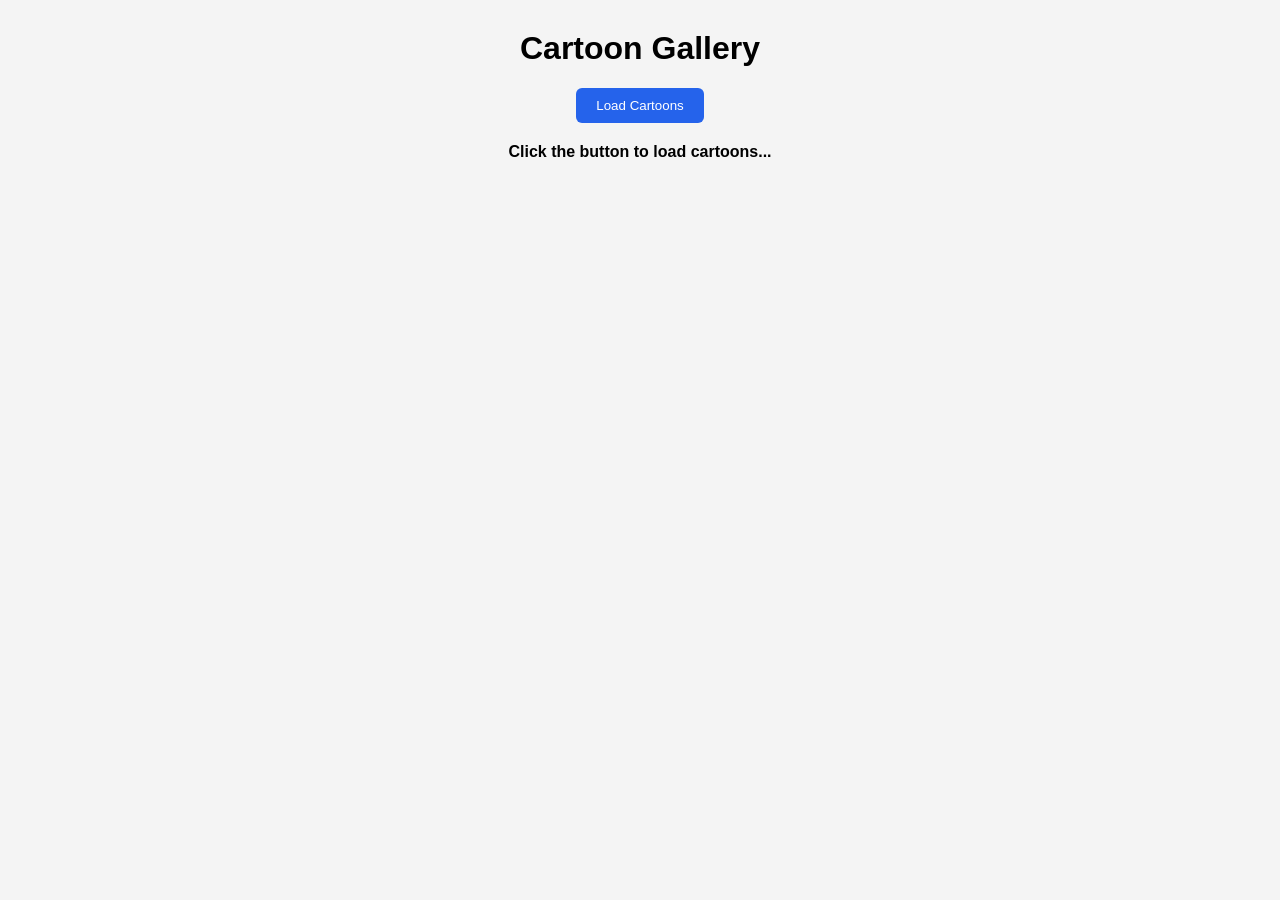
<file: index.html>
<!DOCTYPE html>
<html>
<head>
    <title>Cartoon Gallery - Fetch API</title>

    <style>
        body {
            font-family: Arial;
            background: #f4f4f4;
            margin: 30px;
            text-align: center;
        }

        button {
            padding: 10px 20px;
            border: 0;
            border-radius: 6px;
            background: #2563eb;
            color: white;
            cursor: pointer;
        }

        #message {
            font-weight: bold;
            margin: 20px;
        }

        #cartoons {
            display: flex;
            flex-wrap: wrap;
            justify-content: center;
            gap: 20px;
        }

        .card {
            width: 220px;
            background: white;
            padding: 12px;
            border-radius: 10px;
            box-shadow: 0 2px 8px #bbb;

            /* CLICK ಮಾಡಬಹುದು ಅಂತ ತೋರಿಸಲು */
            cursor: pointer;

            transition: 0.2s;
        }

        .card:hover {
            transform: scale(1.05);
            box-shadow: 0 5px 15px #999;
        }

        .card img {
            width: 100%;
            height: 130px;
            object-fit: cover;
            border-radius: 8px;
        }

        .card h3 {
            margin: 10px 0;
        }
    </style>
</head>

<body>

<h1>Cartoon Gallery</h1>

<button onclick="loadCartoons()">Load Cartoons</button>

<p id="message">Click the button to load cartoons...</p>

<div id="cartoons"></div>


<script>

function loadCartoons() {

    let message = document.querySelector("#message");
    let cartoons = document.querySelector("#cartoons");

    message.textContent = "⏳ Loading cartoons...";
    cartoons.innerHTML = "";

    fetch("https://raw.githubusercontent.com/samyak2403/daily-movies-api/main/movies/cartoons/cartoons.json")

    .then(response => {

        if (!response.ok) {
            throw new Error("Failed to load cartoon data");
        }

        return response.json();
    })

    .then(data => {

        data.movies.forEach(cartoon => {

            // Card create
            let card = document.createElement("div");

            card.className = "card";

            card.innerHTML = `
                <img 
                    src="${cartoon.thumbnail}" 
                    alt="${cartoon.title}"
                >

                <h3>${cartoon.title}</h3>
            `;


            // ⭐ CARD CLICK
            card.addEventListener("click", function() {

                // cartoon.html ಗೆ id ಕಳುಹಿಸುವುದು
                window.location.href =
                    "cartoon.html?id=" + encodeURIComponent(cartoon.id);

            });


            // Galleryಗೆ card add
            cartoons.appendChild(card);

        });


        message.textContent =
            `✅ ${data.movies.length} cartoons loaded`;

    })

    .catch(error => {

        message.textContent =
            "❌ " + error.message;

    });

}

</script>

</body>
</html>
</file>
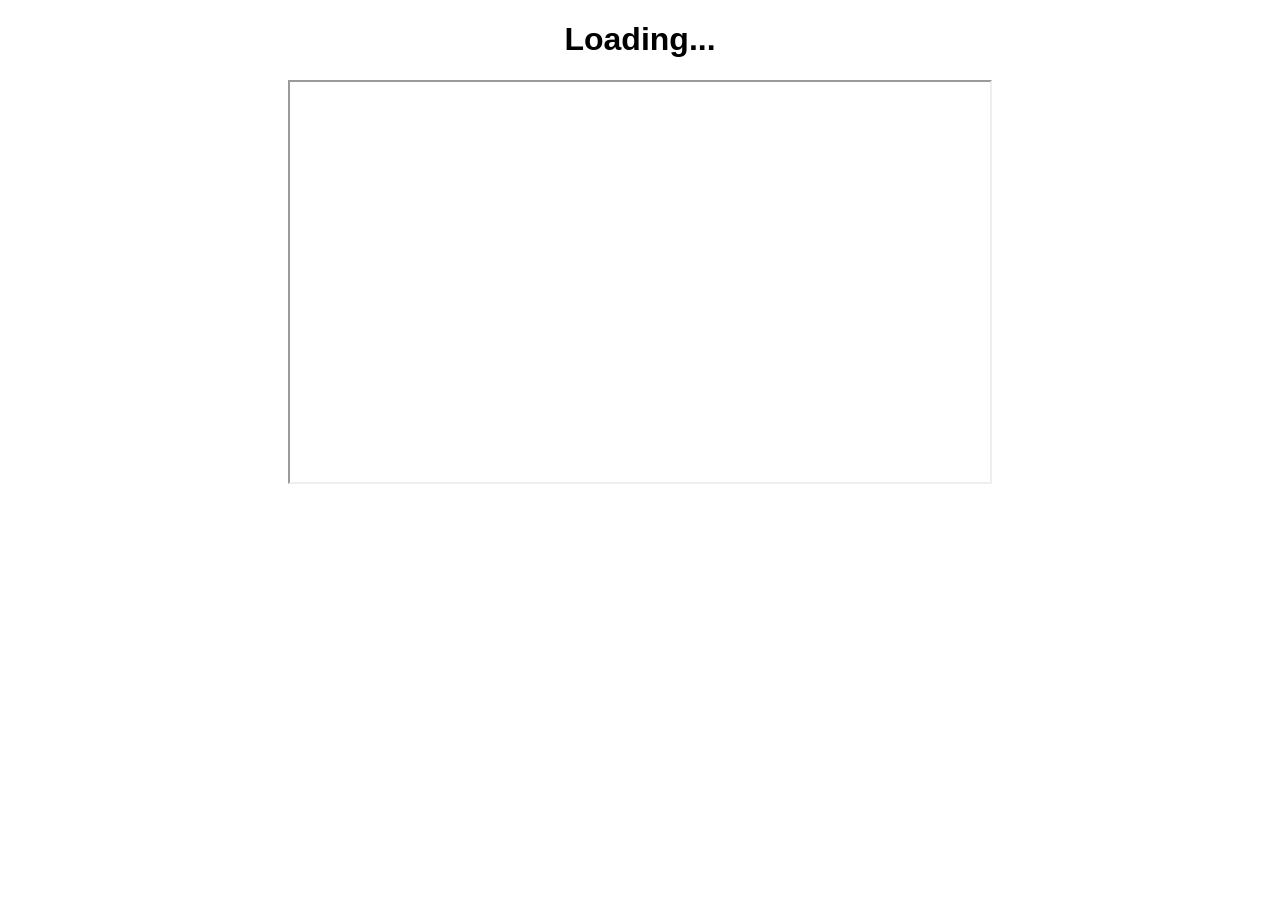
<file: cartoon.html>
<!DOCTYPE html>
<html>
<head>
<title>Cartoon</title>
<style>
body{text-align:center;font-family:Arial}
iframe{width:700px;height:400px;max-width:90%}
</style>
</head>

<body>

<h1 id="title">Loading...</h1>
<iframe id="video" allowfullscreen></iframe>

<script>

let i=new URLSearchParams(location.search).get("i");

fetch("https://raw.githubusercontent.com/samyak2403/daily-movies-api/main/movies/cartoons/cartoons.json")
.then(r=>r.json())
.then(data=>{

let c=data.movies[i];

document.getElementById("title").innerText=c.title;

document.getElementById("video").src=
"https://www.youtube.com/embed/"+c.id;

});

</script>

</body>
</html>
</file>
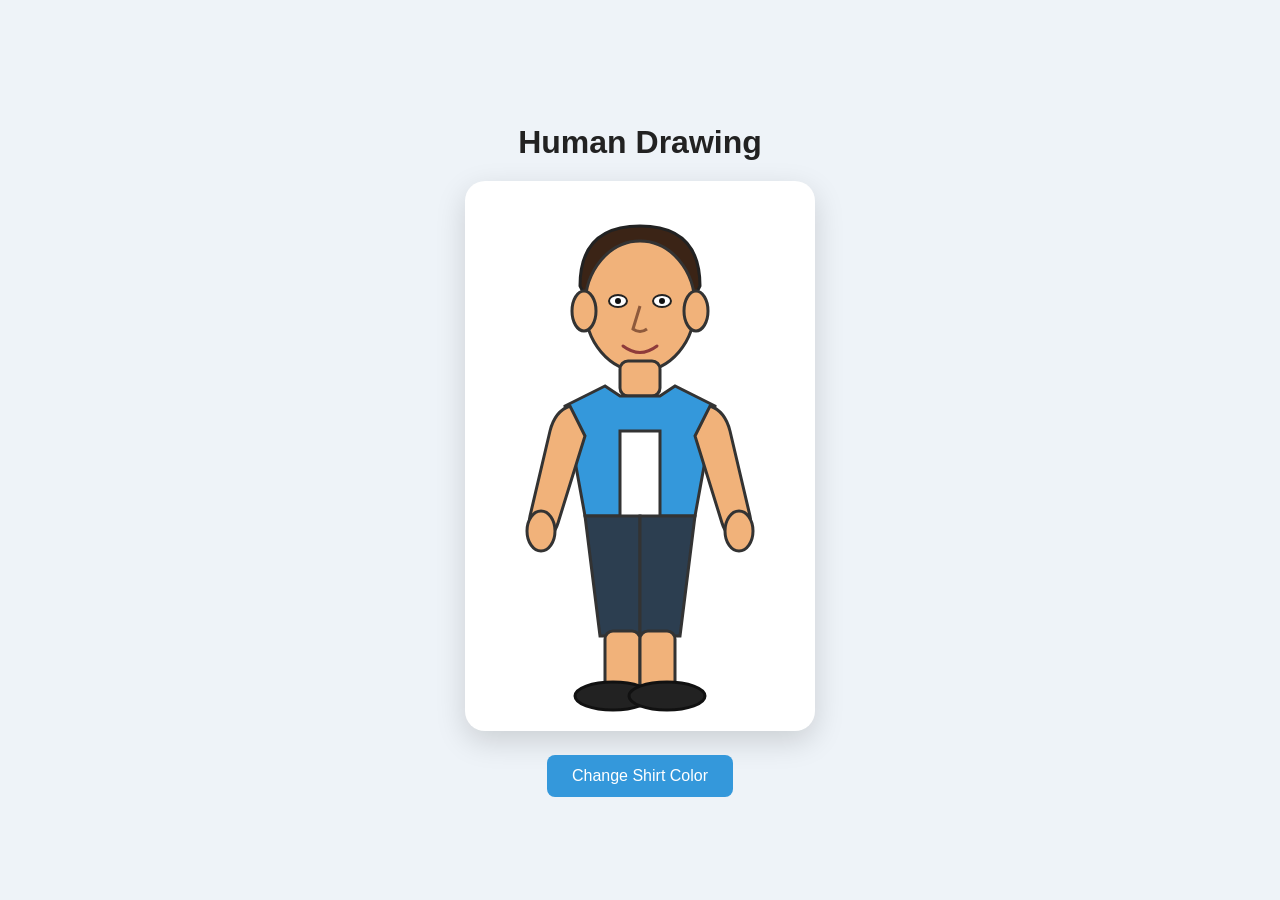
<file: hnuman.html>
<!DOCTYPE html>
<html lang="en">
<head>
  <meta charset="UTF-8">
  <meta name="viewport" content="width=device-width, initial-scale=1.0">
  <title>Human Drawing</title>

  <style>
    body {
      margin: 0;
      min-height: 100vh;
      display: flex;
      justify-content: center;
      align-items: center;
      background: #eef3f8;
      font-family: Arial, sans-serif;
    }

    .container {
      text-align: center;
    }

    h1 {
      color: #222;
      margin-bottom: 20px;
    }

    svg {
      width: 350px;
      height: 550px;
      background: white;
      border-radius: 20px;
      box-shadow: 0 10px 30px rgba(0, 0, 0, 0.15);
    }

    /* Human body */
    .skin {
      fill: #f1b27a;
      stroke: #333;
      stroke-width: 3;
    }

    .shirt {
      fill: #3498db;
      stroke: #333;
      stroke-width: 3;
    }

    .pants {
      fill: #2c3e50;
      stroke: #333;
      stroke-width: 3;
    }

    .shoe {
      fill: #222;
      stroke: #111;
      stroke-width: 3;
    }

    .hair {
      fill: #3b2416;
      stroke: #222;
      stroke-width: 3;
    }

    .eye {
      fill: white;
      stroke: #222;
      stroke-width: 2;
    }

    .pupil {
      fill: #111;
    }

    .mouth {
      fill: none;
      stroke: #8e3b3b;
      stroke-width: 3;
      stroke-linecap: round;
    }

    button {
      margin-top: 20px;
      padding: 12px 25px;
      border: none;
      border-radius: 8px;
      background: #3498db;
      color: white;
      font-size: 16px;
      cursor: pointer;
    }

    button:hover {
      background: #217dbb;
    }
  </style>
</head>

<body>

  <div class="container">

    <h1>Human Drawing</h1>

    <svg id="human" viewBox="0 0 350 550">

      <!-- Hair -->
      <path
        class="hair"
        d="M115 105
           Q115 45 175 45
           Q235 45 235 105
           L220 135
           L130 135 Z"
      />

      <!-- Head -->
      <ellipse
        class="skin"
        cx="175"
        cy="125"
        rx="55"
        ry="65"
      />

      <!-- Ears -->
      <ellipse class="skin" cx="119" cy="130" rx="12" ry="20"/>
      <ellipse class="skin" cx="231" cy="130" rx="12" ry="20"/>

      <!-- Eyes -->
      <ellipse class="eye" cx="153" cy="120" rx="9" ry="6"/>
      <ellipse class="eye" cx="197" cy="120" rx="9" ry="6"/>

      <circle class="pupil" cx="153" cy="120" r="3"/>
      <circle class="pupil" cx="197" cy="120" r="3"/>

      <!-- Nose -->
      <path
        d="M175 125 L168 148 Q175 153 182 148"
        fill="none"
        stroke="#8e5a3c"
        stroke-width="3"
      />

      <!-- Mouth -->
      <path
        class="mouth"
        d="M158 165 Q175 178 192 165"
      />

      <!-- Neck -->
      <rect
        class="skin"
        x="155"
        y="180"
        width="40"
        height="35"
        rx="8"
      />

      <!-- Shirt / Torso -->
      <path
        class="shirt"
        d="M140 205
           L100 225
           L120 335
           L155 335
           L155 250
           L195 250
           L195 335
           L230 335
           L250 225
           L210 205
           L195 215
           L155 215 Z"
      />

      <!-- Left Arm -->
      <path
        class="skin"
        d="M105 225
           Q90 230 85 250
           L65 335
           Q62 350 75 355
           Q88 358 93 342
           L120 255 Z"
      />

      <!-- Right Arm -->
      <path
        class="skin"
        d="M245 225
           Q260 230 265 250
           L285 335
           Q288 350 275 355
           Q262 358 257 342
           L230 255 Z"
      />

      <!-- Left Hand -->
      <ellipse
        class="skin"
        cx="76"
        cy="350"
        rx="14"
        ry="20"
      />

      <!-- Right Hand -->
      <ellipse
        class="skin"
        cx="274"
        cy="350"
        rx="14"
        ry="20"
      />

      <!-- Pants -->
      <path
        class="pants"
        d="M120 335
           L175 335
           L175 455
           L135 455
           Z"
      />

      <path
        class="pants"
        d="M175 335
           L230 335
           L215 455
           L175 455
           Z"
      />

      <!-- Left Leg -->
      <rect
        class="skin"
        x="140"
        y="450"
        width="35"
        height="60"
        rx="8"
      />

      <!-- Right Leg -->
      <rect
        class="skin"
        x="175"
        y="450"
        width="35"
        height="60"
        rx="8"
      />

      <!-- Shoes -->
      <ellipse
        class="shoe"
        cx="148"
        cy="515"
        rx="38"
        ry="14"
      />

      <ellipse
        class="shoe"
        cx="202"
        cy="515"
        rx="38"
        ry="14"
      />

    </svg>

    <br>

    <button onclick="changeShirtColor()">
      Change Shirt Color
    </button>

  </div>

  <script>
    const colors = [
      "#3498db",
      "#e74c3c",
      "#2ecc71",
      "#9b59b6",
      "#f39c12",
      "#1abc9c"
    ];

    let colorIndex = 0;

    function changeShirtColor() {
      const shirts = document.querySelectorAll(".shirt");

      colorIndex++;

      if (colorIndex >= colors.length) {
        colorIndex = 0;
      }

      shirts.forEach(shirt => {
        shirt.style.fill = colors[colorIndex];
      });
    }
  </script>

</body>
</html>
</file>
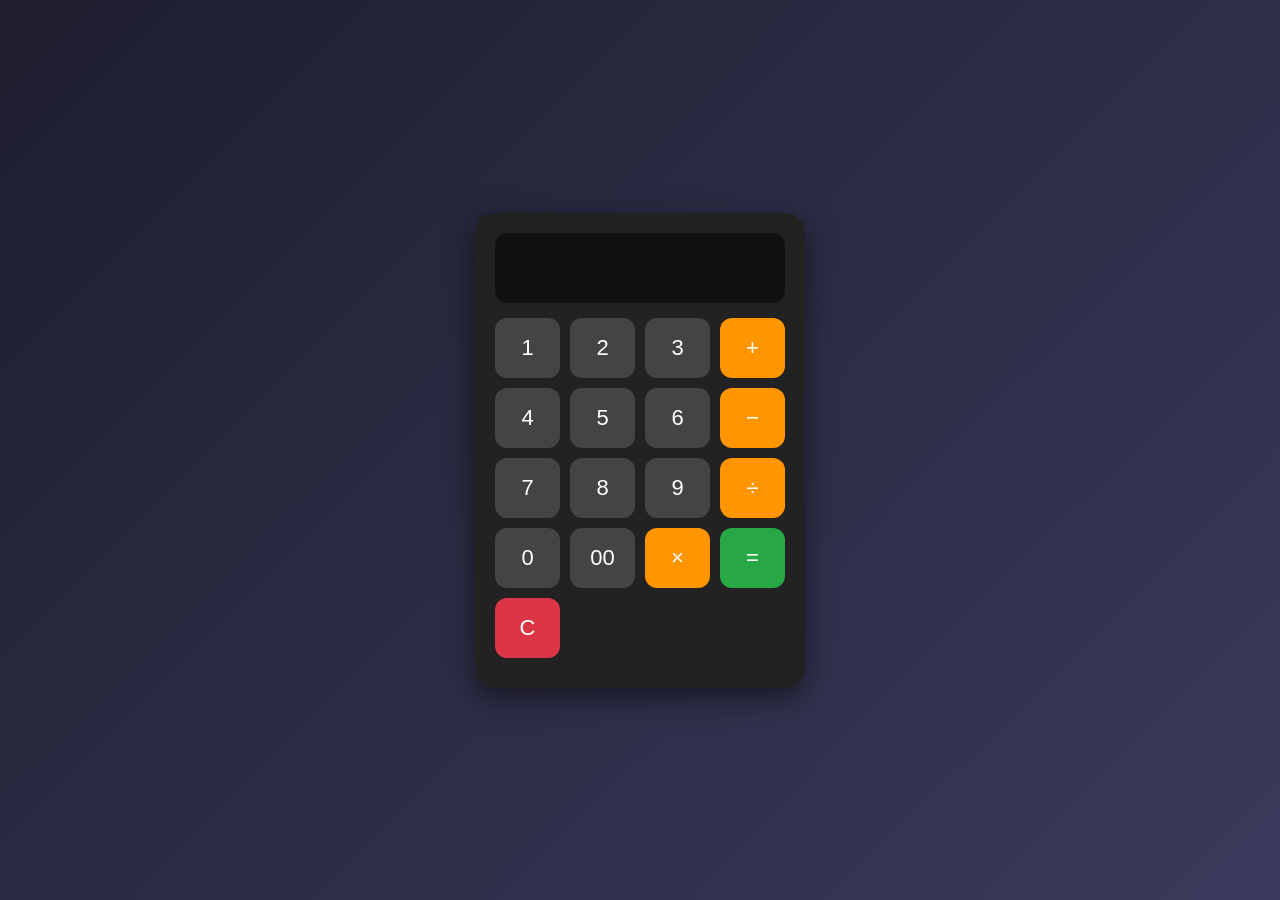
<file: indax.htm>
<!DOCTYPE html>
 <html lang="en"
 > <head> <meta charset="UTF-8"> 
    <meta name="viewport" content="width=device-width, initial-scale=1.0"> 
    <title>Calculator</title> <link rel="stylesheet" href="style2.css"> 
    <script src="script.js" defer>
    </script> </head> <body>
<div id="calculator">

    <input type="text" id="n1" readonly>

    <nav>
        <button onclick="addValue('1')">1</button>
        <button onclick="addValue('2')">2</button>
        <button onclick="addValue('3')">3</button>
        <button class="operator" onclick="addValue('+')">+</button>
    </nav>

    <nav>
        <button onclick="addValue('4')">4</button>
        <button onclick="addValue('5')">5</button>
        <button onclick="addValue('6')">6</button>
        <button class="operator" onclick="addValue('-')">−</button>
    </nav>

    <nav>
        <button onclick="addValue('7')">7</button>
        <button onclick="addValue('8')">8</button>
        <button onclick="addValue('9')">9</button>
        <button class="operator" onclick="addValue('/')">÷</button>
    </nav>

    <nav>
        <button onclick="addValue('0')">0</button>
        <button onclick="addValue('00')">00</button>
        <button class="operator" onclick="addValue('*')">×</button>
        <button class="equal" onclick="calculate()">=</button>
    </nav>

    <nav>
        <button class="clear" onclick="clearDisplay()">C</button>
    </nav>

</div>

</body> </html>
</file>
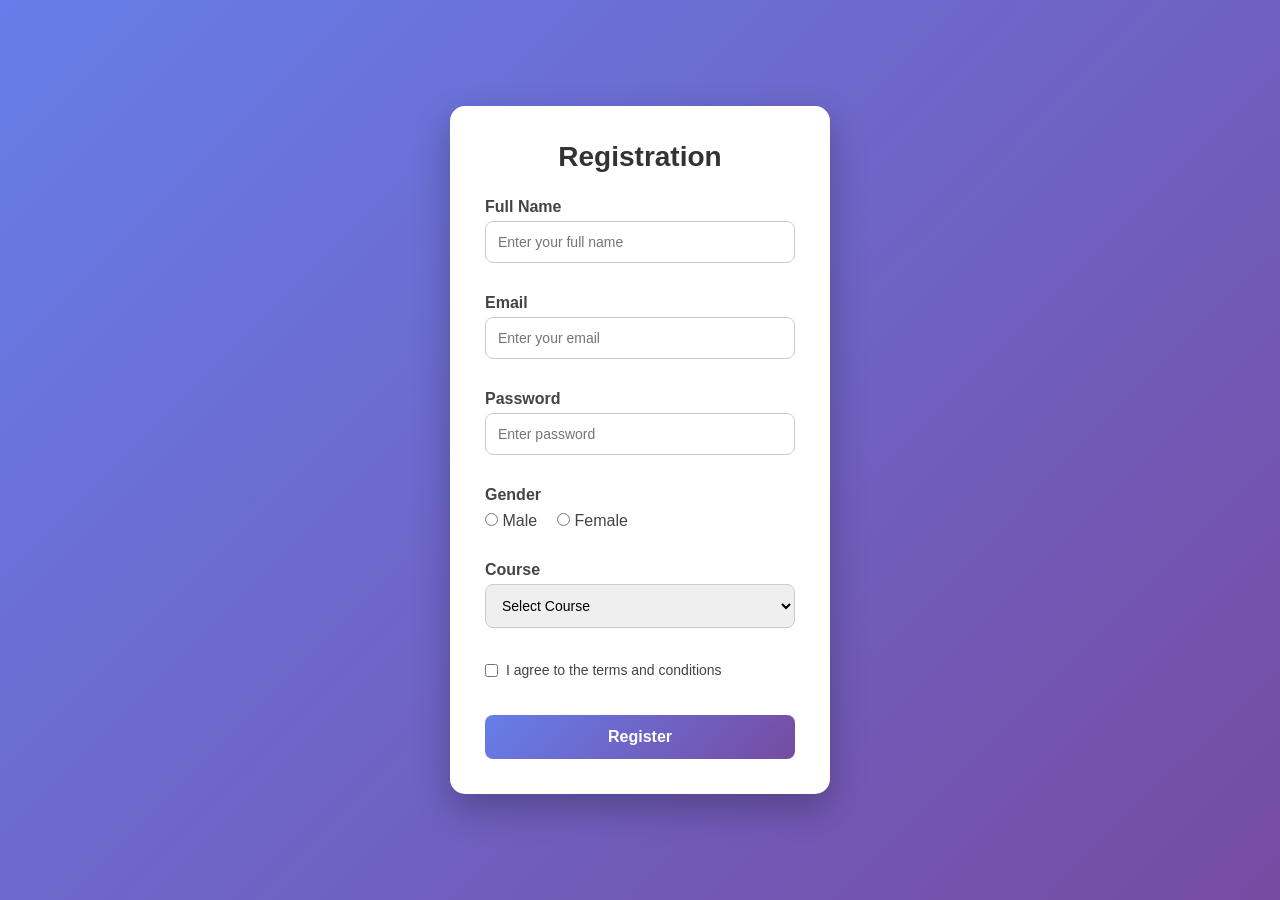
<file: prg5.html>
<!DOCTYPE html>
<html>
<head>
  <title>Registration Form</title>

  <style>
    * {
      box-sizing: border-box;
      margin: 0;
      padding: 0;
    }

    body {
      font-family: Arial, sans-serif;
      min-height: 100vh;
      display: flex;
      justify-content: center;
      align-items: center;
      background: linear-gradient(135deg, #667eea, #764ba2);
      padding: 20px;
    }

    form {
      width: 380px;
      padding: 35px;
      background: white;
      border-radius: 15px;
      box-shadow: 0 15px 35px rgba(0, 0, 0, 0.25);
    }

    h2 {
      text-align: center;
      color: #333;
      margin-bottom: 25px;
      font-size: 28px;
    }

    label {
      display: block;
      color: #444;
      font-weight: bold;
      margin-top: 12px;
      margin-bottom: 5px;
    }

    input[type="text"],
    input[type="email"],
    input[type="password"],
    select {
      width: 100%;
      padding: 12px;
      border: 1px solid #ccc;
      border-radius: 8px;
      outline: none;
      font-size: 14px;
      transition: 0.3s;
    }

    input[type="text"]:focus,
    input[type="email"]:focus,
    input[type="password"]:focus,
    select:focus {
      border-color: #667eea;
      box-shadow: 0 0 5px rgba(102, 126, 234, 0.4);
    }

    .gender {
      display: flex;
      gap: 20px;
      margin-top: 8px;
    }

    .gender label {
      display: inline;
      font-weight: normal;
      margin: 0;
    }

    .gender input {
      accent-color: #667eea;
    }

    .terms {
      display: flex;
      align-items: center;
      gap: 8px;
      margin-top: 15px;
    }

    .terms label {
      margin: 0;
      font-weight: normal;
      font-size: 14px;
    }

    .terms input {
      accent-color: #667eea;
    }

    p {
      color: #e74c3c;
      font-size: 12px;
      margin-top: 4px;
      min-height: 15px;
    }

    button {
      width: 100%;
      padding: 13px;
      margin-top: 18px;
      border: none;
      border-radius: 8px;
      background: linear-gradient(135deg, #667eea, #764ba2);
      color: white;
      font-size: 16px;
      font-weight: bold;
      cursor: pointer;
      transition: 0.3s;
    }

    button:hover {
      transform: translateY(-2px);
      box-shadow: 0 6px 15px rgba(102, 126, 234, 0.4);
    }

    @media (max-width: 450px) {
      form {
        width: 100%;
        padding: 25px;
      }
    }
  </style>
</head>

<body>

<form onsubmit="return validate()">

  <h2> Registration</h2>

  <label>Full Name</label>
  <input type="text" id="name" placeholder="Enter your full name">
  <p id="n"></p>

  <label>Email</label>
  <input type="email" id="email" placeholder="Enter your email">
  <p id="e"></p>

  <label>Password</label>
  <input type="password" id="pass" placeholder="Enter password">
  <p id="p"></p>

  <label>Gender</label>

  <div class="gender">
    <div>
      <input type="radio" name="gender" value="Male" id="male">
      <label for="male">Male</label>
    </div>

    <div>
      <input type="radio" name="gender" value="Female" id="female">
      <label for="female">Female</label>
    </div>
  </div>

  <p id="g"></p>

  <label>Course</label>
  <select id="course">
    <option value="">Select Course</option>
    <option value="BCA">BCA</option>
    <option value="BBA">BBA</option>
    <option value="BCom">B.Com</option>
  </select>
  <p id="c"></p>

  <div class="terms">
    <input type="checkbox" id="terms">
    <label for="terms">I agree to the terms and conditions</label>
  </div>

  <p id="t"></p>

  <button type="submit">Register</button>

</form>

<script>

function validate() {

  let name = document.getElementById("name");
  let email = document.getElementById("email");
  let pass = document.getElementById("pass");
  let course = document.getElementById("course");
  let terms = document.getElementById("terms");

  let ok = true;
  document.getElementById("n").innerHTML = "";
  document.getElementById("e").innerHTML = "";
  document.getElementById("p").innerHTML = "";
  document.getElementById("g").innerHTML = "";
  document.getElementById("c").innerHTML = "";
  document.getElementById("t").innerHTML = "";
  if (name.value.trim() == "") {
    document.getElementById("n").innerHTML =
      "Name is required";
    ok = false;
  }

  else if (name.value.trim().length < 3) {
    document.getElementById("n").innerHTML =
      "Name must be at least 3 characters";
    ok = false;
  }

  else if (!/^[A-Za-z ]+$/.test(name.value)) {
    document.getElementById("n").innerHTML =
      "Name must contain only letters";
    ok = false;
  }
  if (email.value.trim() == "") {
    document.getElementById("e").innerHTML =
      "Email is required";
    ok = false;
  }
  else if (!email.value.includes("@")) {
    document.getElementById("e").innerHTML =
      "Enter a valid email";
    ok = false;
  }
  if (pass.value == "") {
    document.getElementById("p").innerHTML =
      "Password is required";
    ok = false;
  }

  else if (pass.value.length < 6) {
    document.getElementById("p").innerHTML =
      "Password must be at least 6 characters";
    ok = false;
  }

  else if (!/[A-Z]/.test(pass.value)) {
    document.getElementById("p").innerHTML =
      "Password must contain one capital letter";
    ok = false;
  }

  else if (!/[0-9]/.test(pass.value)) {
    document.getElementById("p").innerHTML =
      "Password must contain one number";
    ok = false;
  }
  if (!document.querySelector(
      'input[name="gender"]:checked')) {

    document.getElementById("g").innerHTML =
      "Please select gender";

    ok = false;
  }
  if (course.value == "") {
    document.getElementById("c").innerHTML =
      "Please select a course";

    ok = false;
  }
  if (!terms.checked) {
    document.getElementById("t").innerHTML =
      "Please accept the terms";

    ok = false;
  }
  if (ok) {
    alert("✓ Registration Successful!");
  }

  return false;
}

</script>

</body>
</html>
</file>
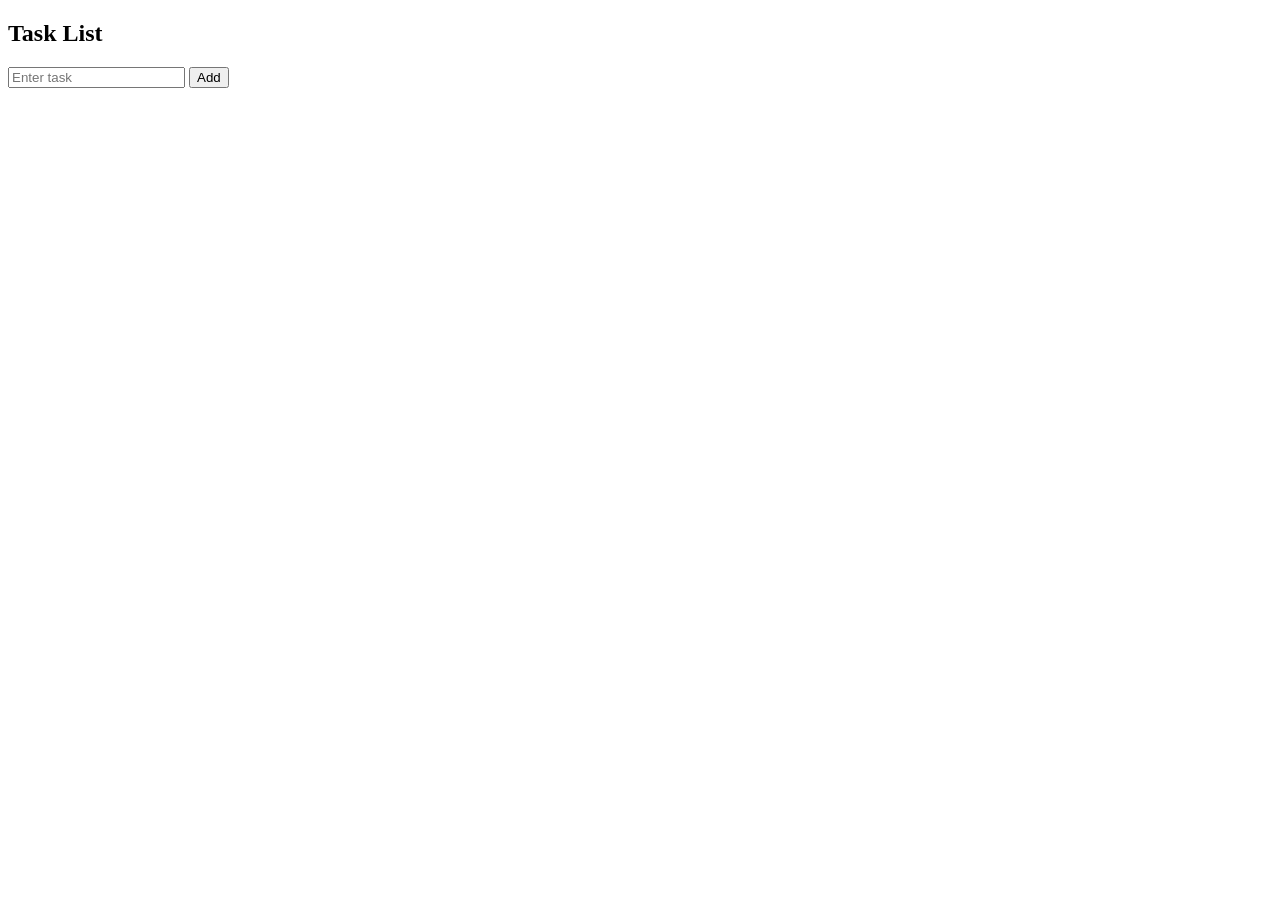
<file: program7.1.html>
<!DOCTYPE html>
<html>
<head>
    <title>Task List</title>
</head>
<body>
<h2>Task List</h2>
 <input id="task" placeholder="Enter task">
    <button onclick="add()">Add</button>
    <ul id="list"></ul>
    <script>
        function add() {
            let input = document.querySelector("#task");
             if (!input.value) return;
             let li = document.createElement("li");
             li.innerHTML = `${input.value}
                <button onclick="edit(this)">Edit</button>
                <button onclick="this.parentElement.remove()">Delete</button>
            `;
            document.querySelector("#list").append(li);
            input.value = "";
        }
         function edit(btn) {
            let li = btn.parentElement;
             let text = prompt("Edit task:",li.firstChild.textContent.trim());

            if (text) li.firstChild.textContent = text + "";
                li.style.color = "red";

            
        }
    </script> 

</body>
</html>
</file>
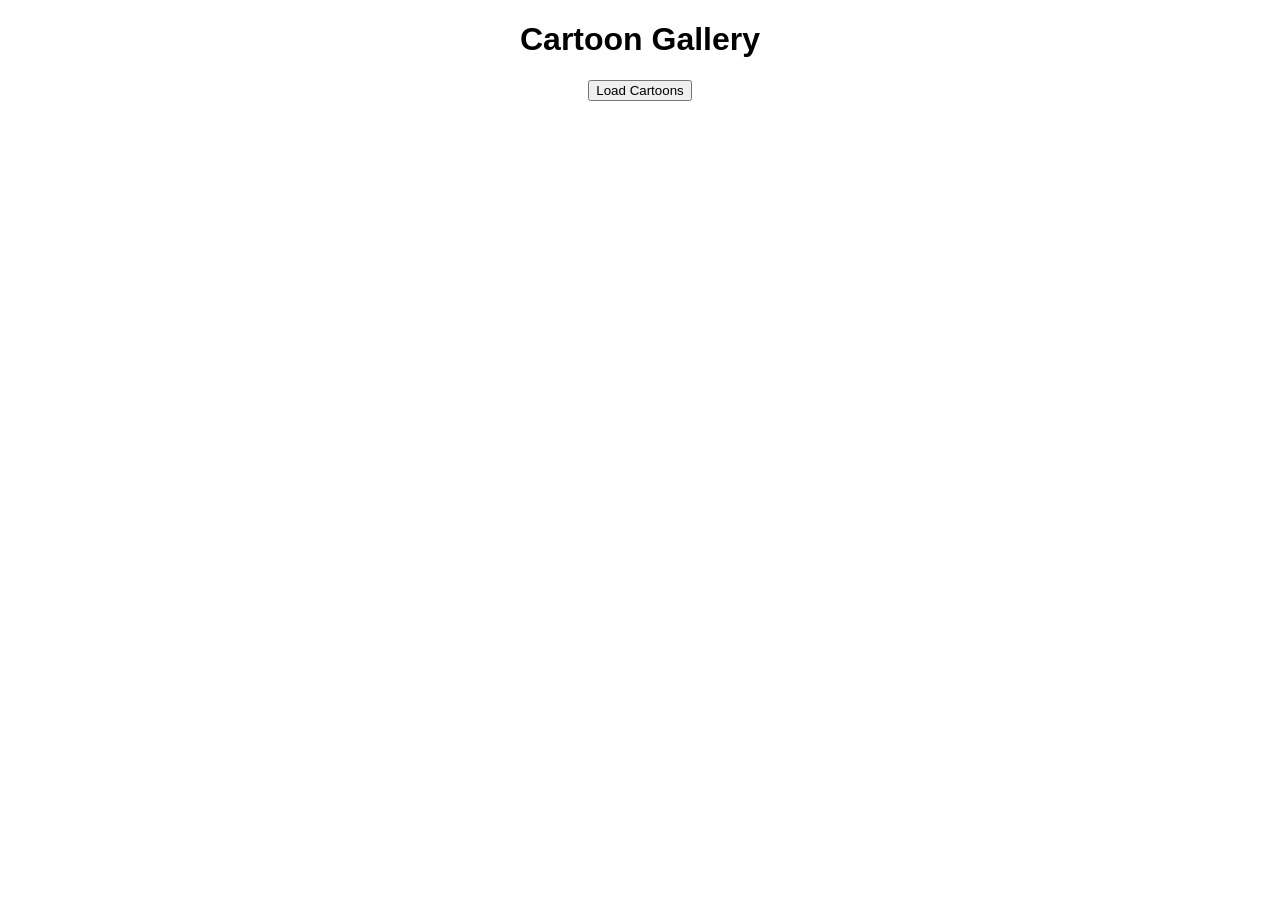
<file: program8.html>
<!DOCTYPE html>
<html>
<head>
<title>Cartoons</title>
<style>
body{text-align:center;font-family:Arial}
#cartoons{display:flex;flex-wrap:wrap;gap:20px;justify-content:center}
.card{width:200px;padding:10px;box-shadow:0 2px 8px #aaa;cursor:pointer}
.card img{width:100%;height:120px;object-fit:cover}
</style>
</head>

<body>

<h1>Cartoon Gallery</h1>
<button onclick="load()">Load Cartoons</button>
<p id="msg"></p>
<div id="cartoons"></div>

<script>
function load(){

fetch("https://raw.githubusercontent.com/samyak2403/daily-movies-api/main/movies/cartoons/cartoons.json")
.then(r=>r.json())
.then(data=>{

data.movies.forEach((c,i)=>{

let card=document.createElement("div");
card.className="card";

card.innerHTML=`
<img src="${c.thumbnail}">
<h3>${c.title}</h3>
`;

card.onclick=()=>location.href="cartoon.html?i="+i;

document.getElementById("cartoons").appendChild(card);

});

document.getElementById("msg").innerText=data.movies.length+" cartoons loaded";

})
.catch(e=>document.getElementById("msg").innerText="Error");

}
</script>

</body>
</html>
</file>
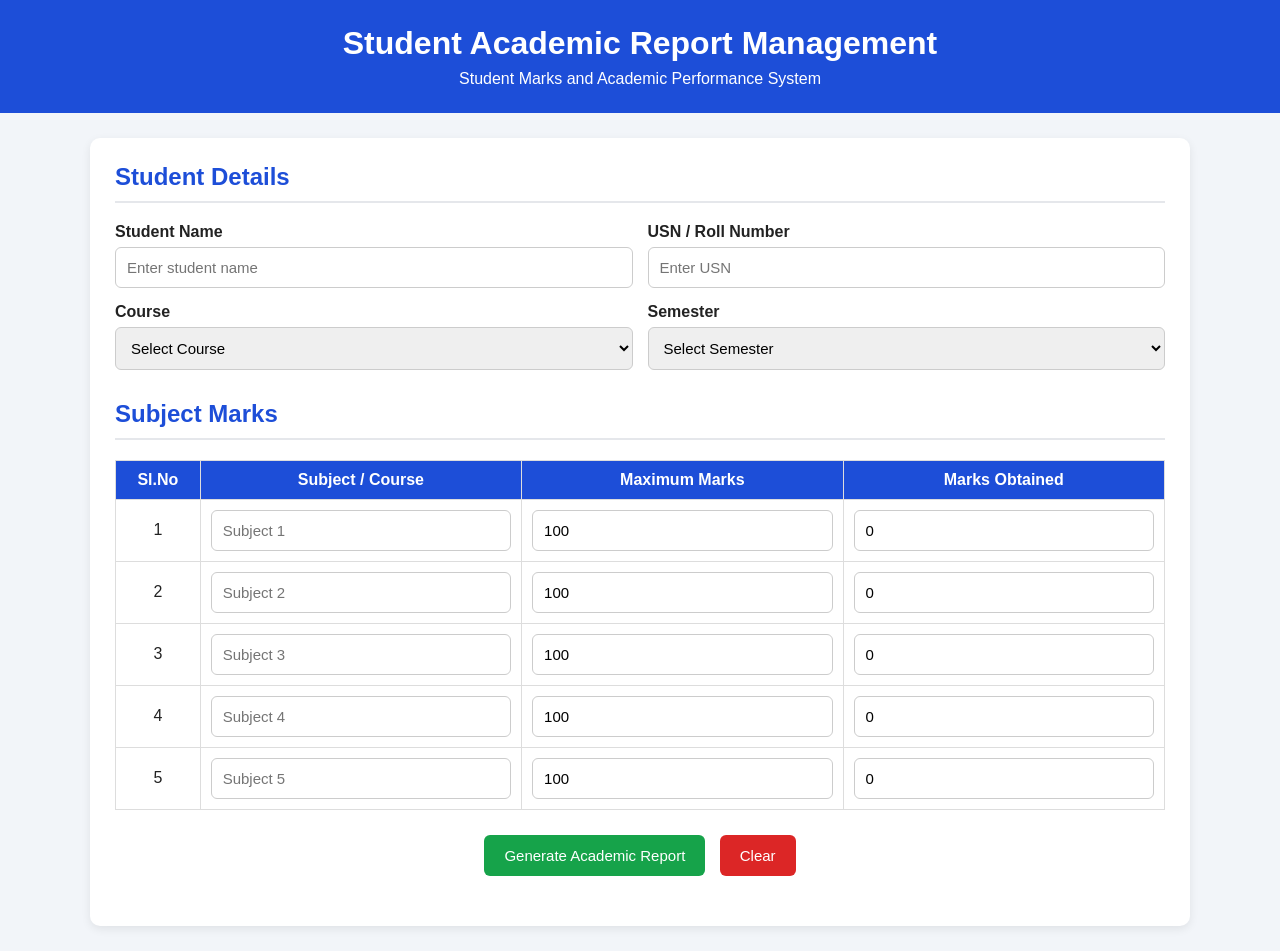
<file: student marks.html>
<!DOCTYPE html>
<html lang="en">
<head>
    <meta charset="UTF-8">
    <meta name="viewport" content="width=device-width, initial-scale=1.0">

    <title>Student Academic Report</title>

    <style>
        * {
            box-sizing: border-box;
        }

        body {
            margin: 0;
            font-family: Arial, sans-serif;
            background: #f2f5f9;
            color: #222;
        }

        header {
            background: #1d4ed8;
            color: white;
            text-align: center;
            padding: 25px 15px;
        }

        header h1 {
            margin: 0 0 8px;
        }

        header p {
            margin: 0;
        }

        .container {
            width: 90%;
            max-width: 1100px;
            margin: 25px auto;
        }

        .card {
            background: white;
            padding: 25px;
            margin-bottom: 20px;
            border-radius: 10px;
            box-shadow: 0 3px 10px rgba(0,0,0,0.08);
        }

        h2 {
            color: #1d4ed8;
            margin-top: 0;
            border-bottom: 2px solid #e5e7eb;
            padding-bottom: 10px;
        }

        .form-grid {
            display: grid;
            grid-template-columns: repeat(2, 1fr);
            gap: 15px;
        }

        .form-group {
            display: flex;
            flex-direction: column;
        }

        label {
            font-weight: bold;
            margin-bottom: 6px;
        }

        input,
        select {
            padding: 11px;
            border: 1px solid #ccc;
            border-radius: 6px;
            font-size: 15px;
        }

        table {
            width: 100%;
            border-collapse: collapse;
            margin-top: 15px;
        }

        th,
        td {
            border: 1px solid #ddd;
            padding: 10px;
            text-align: center;
        }

        th {
            background: #1d4ed8;
            color: white;
        }

        td input {
            width: 100%;
        }

        .button-area {
            text-align: center;
            margin: 20px 0;
        }

        button {
            border: none;
            padding: 12px 20px;
            border-radius: 6px;
            cursor: pointer;
            font-size: 15px;
            margin: 5px;
        }

        .generate-btn {
            background: #16a34a;
            color: white;
        }

        .clear-btn {
            background: #dc2626;
            color: white;
        }

        .print-btn {
            background: #7c3aed;
            color: white;
        }

        button:hover {
            opacity: 0.9;
        }

        #report {
            display: none;
        }

        .report-header {
            text-align: center;
            border-bottom: 2px solid #222;
            padding-bottom: 15px;
        }

        .student-info {
            display: grid;
            grid-template-columns: repeat(2, 1fr);
            gap: 10px;
            margin: 20px 0;
        }

        .summary {
            display: grid;
            grid-template-columns: repeat(3, 1fr);
            gap: 15px;
            margin-top: 20px;
        }

        .summary-box {
            border: 1px solid #ddd;
            padding: 15px;
            text-align: center;
            border-radius: 6px;
        }

        .summary-box h3 {
            margin: 0 0 8px;
        }

        .grade {
            font-size: 20px;
            font-weight: bold;
        }

        .signature {
            display: flex;
            justify-content: space-between;
            margin-top: 70px;
        }

        @media (max-width: 700px) {
            .form-grid,
            .student-info,
            .summary {
                grid-template-columns: 1fr;
            }

            .container {
                width: 95%;
            }

            table {
                font-size: 13px;
            }
        }

        @media print {
            body {
                background: white;
            }

            header,
            #inputSection,
            .button-area {
                display: none;
            }

            .card {
                box-shadow: none;
                border: none;
            }

            #report {
                display: block !important;
            }
        }
    </style>
</head>

<body>

<header>
    <h1>Student Academic Report Management</h1>
    <p>Student Marks and Academic Performance System</p>
</header>

<div class="container">

    <!-- INPUT SECTION -->
    <div class="card" id="inputSection">

        <h2>Student Details</h2>

        <div class="form-grid">

            <div class="form-group">
                <label>Student Name</label>
                <input type="text" id="studentName"
                       placeholder="Enter student name">
            </div>

            <div class="form-group">
                <label>USN / Roll Number</label>
                <input type="text" id="usn"
                       placeholder="Enter USN">
            </div>

            <div class="form-group">
                <label>Course</label>
                <select id="course">
                    <option value="">Select Course</option>
                    <option>BCA</option>
                    <option>BBA</option>
                    <option>BCOM</option>
                    <option>BA</option>
                    <option>BSc</option>
                    <option>MCA</option>
                </select>
            </div>

            <div class="form-group">
                <label>Semester</label>
                <select id="semester">
                    <option value="">Select Semester</option>
                    <option>1st Semester</option>
                    <option>2nd Semester</option>
                    <option>3rd Semester</option>
                    <option>4th Semester</option>
                    <option>5th Semester</option>
                    <option>6th Semester</option>
                </select>
            </div>

        </div>

        <h2 style="margin-top:30px;">Subject Marks</h2>

        <table>
            <thead>
                <tr>
                    <th>Sl.No</th>
                    <th>Subject / Course</th>
                    <th>Maximum Marks</th>
                    <th>Marks Obtained</th>
                </tr>
            </thead>

            <tbody>

                <tr>
                    <td>1</td>
                    <td>
                        <input type="text" class="subject"
                               placeholder="Subject 1">
                    </td>
                    <td>
                        <input type="number" class="maxMarks"
                               value="100">
                    </td>
                    <td>
                        <input type="number" class="obtained"
                               min="0" value="0">
                    </td>
                </tr>

                <tr>
                    <td>2</td>
                    <td>
                        <input type="text" class="subject"
                               placeholder="Subject 2">
                    </td>
                    <td>
                        <input type="number" class="maxMarks"
                               value="100">
                    </td>
                    <td>
                        <input type="number" class="obtained"
                               min="0" value="0">
                    </td>
                </tr>

                <tr>
                    <td>3</td>
                    <td>
                        <input type="text" class="subject"
                               placeholder="Subject 3">
                    </td>
                    <td>
                        <input type="number" class="maxMarks"
                               value="100">
                    </td>
                    <td>
                        <input type="number" class="obtained"
                               min="0" value="0">
                    </td>
                </tr>

                <tr>
                    <td>4</td>
                    <td>
                        <input type="text" class="subject"
                               placeholder="Subject 4">
                    </td>
                    <td>
                        <input type="number" class="maxMarks"
                               value="100">
                    </td>
                    <td>
                        <input type="number" class="obtained"
                               min="0" value="0">
                    </td>
                </tr>

                <tr>
                    <td>5</td>
                    <td>
                        <input type="text" class="subject"
                               placeholder="Subject 5">
                    </td>
                    <td>
                        <input type="number" class="maxMarks"
                               value="100">
                    </td>
                    <td>
                        <input type="number" class="obtained"
                               min="0" value="0">
                    </td>
                </tr>

            </tbody>
        </table>

        <div class="button-area">
            <button class="generate-btn"
                    onclick="generateReport()">
                Generate Academic Report
            </button>

            <button class="clear-btn"
                    onclick="clearForm()">
                Clear
            </button>
        </div>

    </div>


    <!-- REPORT SECTION -->

    <div class="card" id="report">

        <div class="report-header">

            <h1>STUDENT ACADEMIC REPORT</h1>

            <p>
                Academic Performance Report
            </p>

        </div>

        <div class="student-info">

            <div>
                <strong>Student Name:</strong>
                <span id="rStudentName"></span>
            </div>

            <div>
                <strong>USN / Roll No:</strong>
                <span id="rUsn"></span>
            </div>

            <div>
                <strong>Course:</strong>
                <span id="rCourse"></span>
            </div>

            <div>
                <strong>Semester:</strong>
                <span id="rSemester"></span>
            </div>

            <div>
                <strong>Parent / Guardian:</strong>
                <span id="rParent"></span>
            </div>

            <div>
                <strong>Academic Year:</strong>
                <span id="rYear"></span>
            </div>

        </div>


        <h2>Marks Details</h2>

        <table>

            <thead>
                <tr>
                    <th>Sl.No</th>
                    <th>Subject / Course</th>
                    <th>Maximum Marks</th>
                    <th>Marks Obtained</th>
                </tr>
            </thead>

            <tbody id="reportTable">
            </tbody>

        </table>


        <div class="summary">

            <div class="summary-box">
                <h3>Total Marks</h3>
                <div id="totalMarks"></div>
            </div>

            <div class="summary-box">
                <h3>Percentage</h3>
                <div id="percentage"></div>
            </div>

            <div class="summary-box">
                <h3>Grade</h3>
                <div class="grade" id="grade"></div>
            </div>

        </div>

        <div class="summary">

            <div class="summary-box">
                <h3>Result</h3>
                <div id="result"></div>
            </div>

        </div>


        <div class="signature">

            <div>
                Parent Signature
            </div>

            <div>
                Class Teacher Signature
            </div>

            <div>
                Principal Signature
            </div>

        </div>


        <div class="button-area">

            <button class="print-btn"
                    onclick="window.print()">
                Print Report
            </button>

        </div>

    </div>

</div>


<script>

function generateReport() {

    // Get student details

    const name =
        document.getElementById("studentName").value;

    const usn =
        document.getElementById("usn").value;

    const course =
        document.getElementById("course").value;

    const semester =
        document.getElementById("semester").value;

    const parent =
        document.getElementById("parentName").value;

    const year =
        document.getElementById("academicYear").value;


    // Check student details

    if (name === "" ||
        usn === "" ||
        course === "" ||
        semester === "") {

        alert("Please enter all student details.");

        return;
    }


    // Display student details

    document.getElementById("rStudentName")
        .textContent = name;

    document.getElementById("rUsn")
        .textContent = usn;

    document.getElementById("rCourse")
        .textContent = course;

    document.getElementById("rSemester")
        .textContent = semester;

    document.getElementById("rParent")
        .textContent = parent;

    document.getElementById("rYear")
        .textContent = year;


    // Get subject data

    const subjects =
        document.querySelectorAll(".subject");

    const maxMarks =
        document.querySelectorAll(".maxMarks");

    const obtained =
        document.querySelectorAll(".obtained");


    let totalMax = 0;

    let totalObtained = 0;

    let reportHTML = "";

    let failed = false;


    // Process each subject

    for (let i = 0; i < subjects.length; i++) {

        const subjectName =
            subjects[i].value;

        const max =
            Number(maxMarks[i].value);

        const mark =
            Number(obtained[i].value);


        if (subjectName === "") {

            continue;

        }


        if (mark > max) {

            alert(
                subjectName +
                ": Marks cannot be greater than maximum marks."
            );

            return;
        }


        // Assuming 35% is pass mark

        if (mark < max * 0.35) {

            failed = true;

        }


        totalMax += max;

        totalObtained += mark;


        reportHTML += `

            <tr>

                <td>${i + 1}</td>

                <td>${subjectName}</td>

                <td>${max}</td>

                <td>${mark}</td>

            </tr>

        `;

    }


    if (totalMax === 0) {

        alert("Please enter subject marks.");

        return;

    }


    // Calculate percentage

    const percentage =
        (totalObtained / totalMax) * 100;


    // Calculate grade

    let grade;


    if (percentage >= 90) {

        grade = "A+";

    } else if (percentage >= 80) {

        grade = "A";

    } else if (percentage >= 70) {

        grade = "B+";

    } else if (percentage >= 60) {

        grade = "B";

    } else if (percentage >= 50) {

        grade = "C";

    } else if (percentage >= 35) {

        grade = "D";

    } else {

        grade = "F";

    }


    // Result

    const result =
        failed ? "FAIL" : "PASS";


    // Display report

    document.getElementById("reportTable")
        .innerHTML = reportHTML;


    document.getElementById("totalMarks")
        .textContent =
        totalObtained + " / " + totalMax;


    document.getElementById("percentage")
        .textContent =
        percentage.toFixed(2) + "%";


    document.getElementById("grade")
        .textContent = grade;


    document.getElementById("result")
        .textContent = result;


    // Show report

    document.getElementById("report")
        .style.display = "block";


    // Scroll to report

    document.getElementById("report")
        .scrollIntoView({
            behavior: "smooth"
        });

}


function clearForm() {

    document.querySelectorAll("input")
        .forEach(input => {

            if (input.classList.contains("maxMarks")) {

                input.value = 100;

            } else if (
                input.classList.contains("obtained")
            ) {

                input.value = 0;

            } else {

                input.value = "";

            }

        });


    document.querySelector("select").value = "";

    document.getElementById("report")
        .style.display = "none";

}

</script>

</body>
</html>
</file>
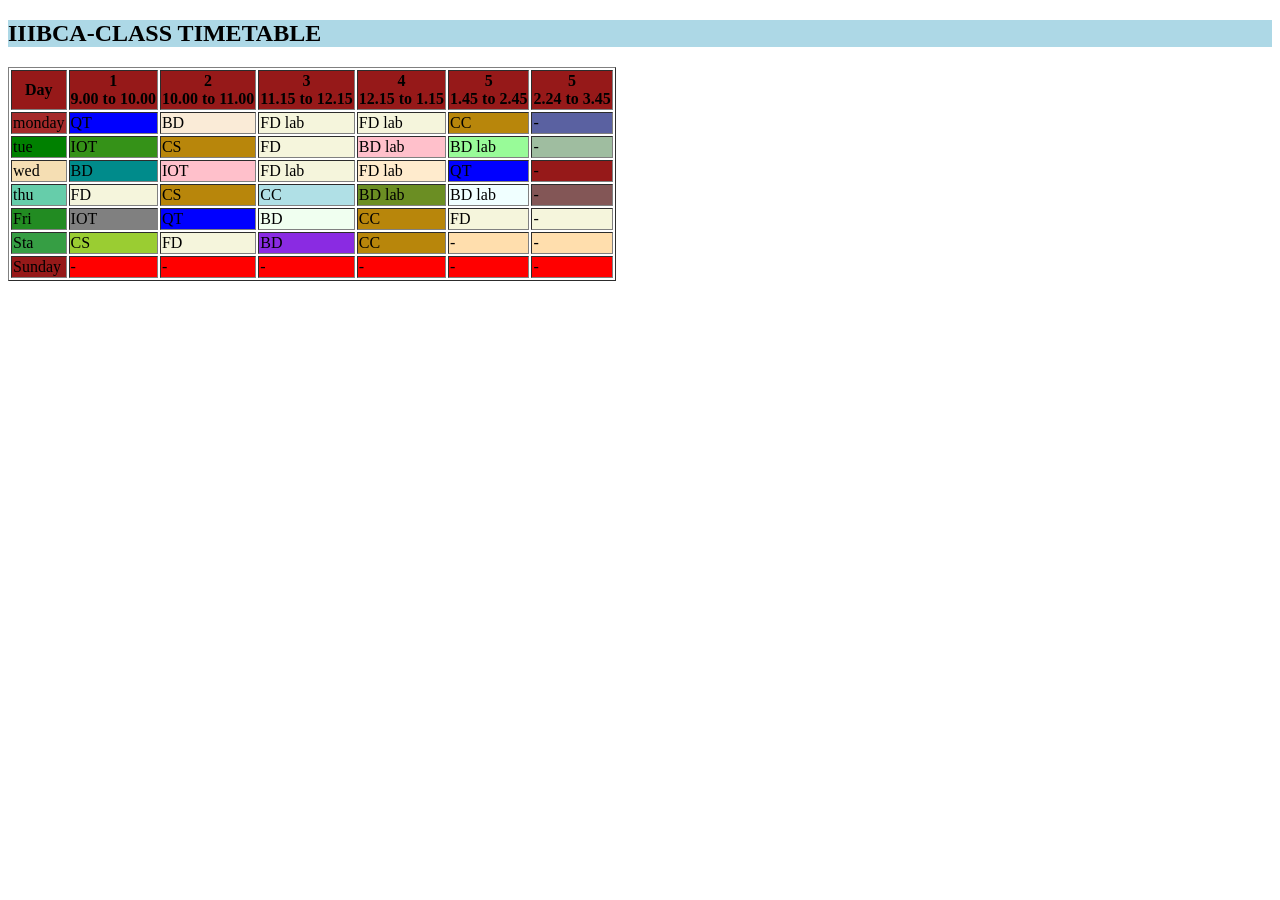
<file: time tabl.html>
<!DOCTYPE html>
<html lang="en">
<head>
    <meta charset="UTF-8">
    <meta name="viewport" content="width=device-width, initial-scale=1.0">
    <title>Document</title>
    <link rel="timestyle" href="timestyle.css"
</head>
<body>
    <header>
        <h2 style="background-color: brown;">
             </h2>
    </header>
    <h2 style="background-color: lightblue;">IIIBCA-CLASS TIMETABLE</h2>
    <table border ="1">
        <tr>
            <th style="background-color: rgb(150, 25, 25);">Day</th>
            <th style="background-color: rgb(150, 25, 25);">1<br>9.00 to 10.00</th>
            <th style="background-color: rgb(150, 25, 25);">2<br>10.00 to 11.00</th>
            <th style="background-color: rgb(150, 25, 25);">3<br>11.15 to 12.15</th>
            <th style="background-color: rgb(150, 25, 25);">4<br>12.15  to 1.15</th>
            <th style="background-color: rgb(150, 25, 25);">5<br>1.45 to 2.45</th>
            <th style="background-color: rgb(150, 25, 25);">5<br>2.24 to 3.45</th>
        </tr>
        <tr>
            <td style="background-color:brown">monday</tb>
            <td style="background-color: blue;">QT</td>
            <td style="background-color:antiquewhite">BD</td>
            <td style="background-color:beige">FD lab</td>
            <td style="background-color:beige">FD lab</td>
            <td style="background-color:darkgoldenrod">CC</td>
            <td style="background-color: rgb(90, 97, 161);">-</td>
        </tr>
        <tr>
            <td style="background-color: green">tue</td>
            <td style="background-color: rgb(53, 146, 24);">IOT</td>
            <td style="background-color:darkgoldenrod">CS</td>
            <td style="background-color:beige">FD</td>
            <td style="background-color:pink">BD lab</td>
            <td style="background-color:palegreen">BD lab</td>
            <td style="background-color: rgb(159, 189, 160);">-</td>
        </tr>
        <tr>
            <td style="background-color: wheat;">wed</td>
            <td style="background-color: darkcyan;">BD</td>
            <td style="background-color:pink">IOT</td>
            <td style="background-color:beige">FD lab</td>
            <td style="background-color:blanchedalmond">FD lab</td>
            <td style="background-color:blue">QT</td>
            <td style="background-color: rgb(150, 25, 25);">-</td>
        </tr>
        <tr>
            <td style="background-color: mediumaquamarine">thu</td>
            <td style="background-color: beige">FD</td>
            <td style="background-color:darkgoldenrod">CS</td>
            <td style="background-color:powderblue">CC</td>
            <td style="background-color:olivedrab">BD lab</td>
            <td style="background-color:azure">BD lab</td>
            <td style="background-color: rgb(131, 86, 86);">-</td>
        </tr>
        <tr>
            <td style="background-color: forestgreen;">Fri</td>
            <td style="background-color: gray;">IOT</td>
            <td style="background-color:blue">QT</td>
            <td style="background-color:honeydew">BD</td>
            <td style="background-color:darkgoldenrod">CC</td>
            <td style="background-color:beige">FD</td>
            <td style="background-color:beige">-</td>
        </tr>
        <tR>
            <td style="background-color: rgb(54, 158, 68);">Sta</td>
            <td style="background-color: yellowgreen;">CS</td>
            <td style="background-color:beige">FD</td>
            <td style="background-color:blueviolet">BD</td>
            <td style="background-color:darkgoldenrod">CC</td>
            <td style="background-color:navajowhite">-</td>
            <td style="background-color:navajowhite">-</td>
        </tr>
        <tr>
            <td style="background-color: rgb(150, 25, 25);">Sunday</td>
            <td style="background-color: red;">-</td>
            <td style="background-color:red">-</td>
            <td style="background-color: red;">-</td>
            <td style="background-color: red;">-</td>
            <td style="background-color: red;">-</td>
            <td style="background-color: red;">-</td>
        </tr>
    </tital>
</body>
</html>
</file>
<file: style2.css>
*{
margin: 0;
padding: 0;
box-sizing: border-box;
}

body {
min-height: 100vh;
display: flex;
justify-content: center;
align-items: center;
background: linear-gradient(135deg, #1e1e2f, #3a3a5c);
font-family: Arial, Helvetica, sans-serif;
}

/* Calculator box */
#calculator {
width: 330px;
padding: 20px;
background-color: #222;
border-radius: 20px;
box-shadow: 0 10px 30px rgba(0, 0, 0, 0.5);
}

/* Display */
#n1 {
width: 100%;
height: 70px;
margin-bottom: 15px;
padding: 10px;
border: none;
border-radius: 12px;
background-color: #111;
color: white;
font-size: 32px;
text-align: right;
outline: none;
}

/* Button rows */
nav {
display: grid;
grid-template-columns: repeat(4, 1fr);
gap: 10px;
margin-bottom: 10px;
}

/* Buttons */
button {
height: 60px;
border: none;
border-radius: 12px;
background-color: #444;
color: white;
font-size: 22px;
cursor: pointer;
transition: 0.2s;
}

/* Button hover */
button:hover {
background-color: #666;
}

/* Button click */
button:active {
transform: scale(0.95);
}

/* Operators */
.operator {
background-color: #ff9500;
}

.operator:hover {
background-color: #ffb340;
}

/* Equal button */
.equal {
background-color: #28a745;
}

.equal:hover {
background-color: #42c463;
}

/* Clear button */
.clear {
width: 100%;
background-color: #dc3545;
}

.clear:hover {
background-color: #ed5362;
}

/* Mobile screen */
@media (max-width: 400px) {
#calculator {
width: 90%;
padding: 15px;
}

button {
    height: 55px;
    font-size: 20px;
}

#n1 {
    height: 60px;
    font-size: 28px;
}


}
</file>
<file: timestyle.css>
*{
    margin: 20px;
    padding: 20px;
    box-sizing: border-box;
}
body{
    display: grid;
    grid-template-areas:
    "header header";
}
header{
    text-align: center;
}
th{
    background-color: aliceblue;
    color: red;
}
#QT{
    background-color: blue;

}
#BD{
    background-color: navy;
    
}
#FD{
    background-attachment: pink;
}
#IOT{
    background-color: palegreen;
}
#BL{
    background-color: chartreuse;
}
#FL{
    background-color: beige;
}
</file>
